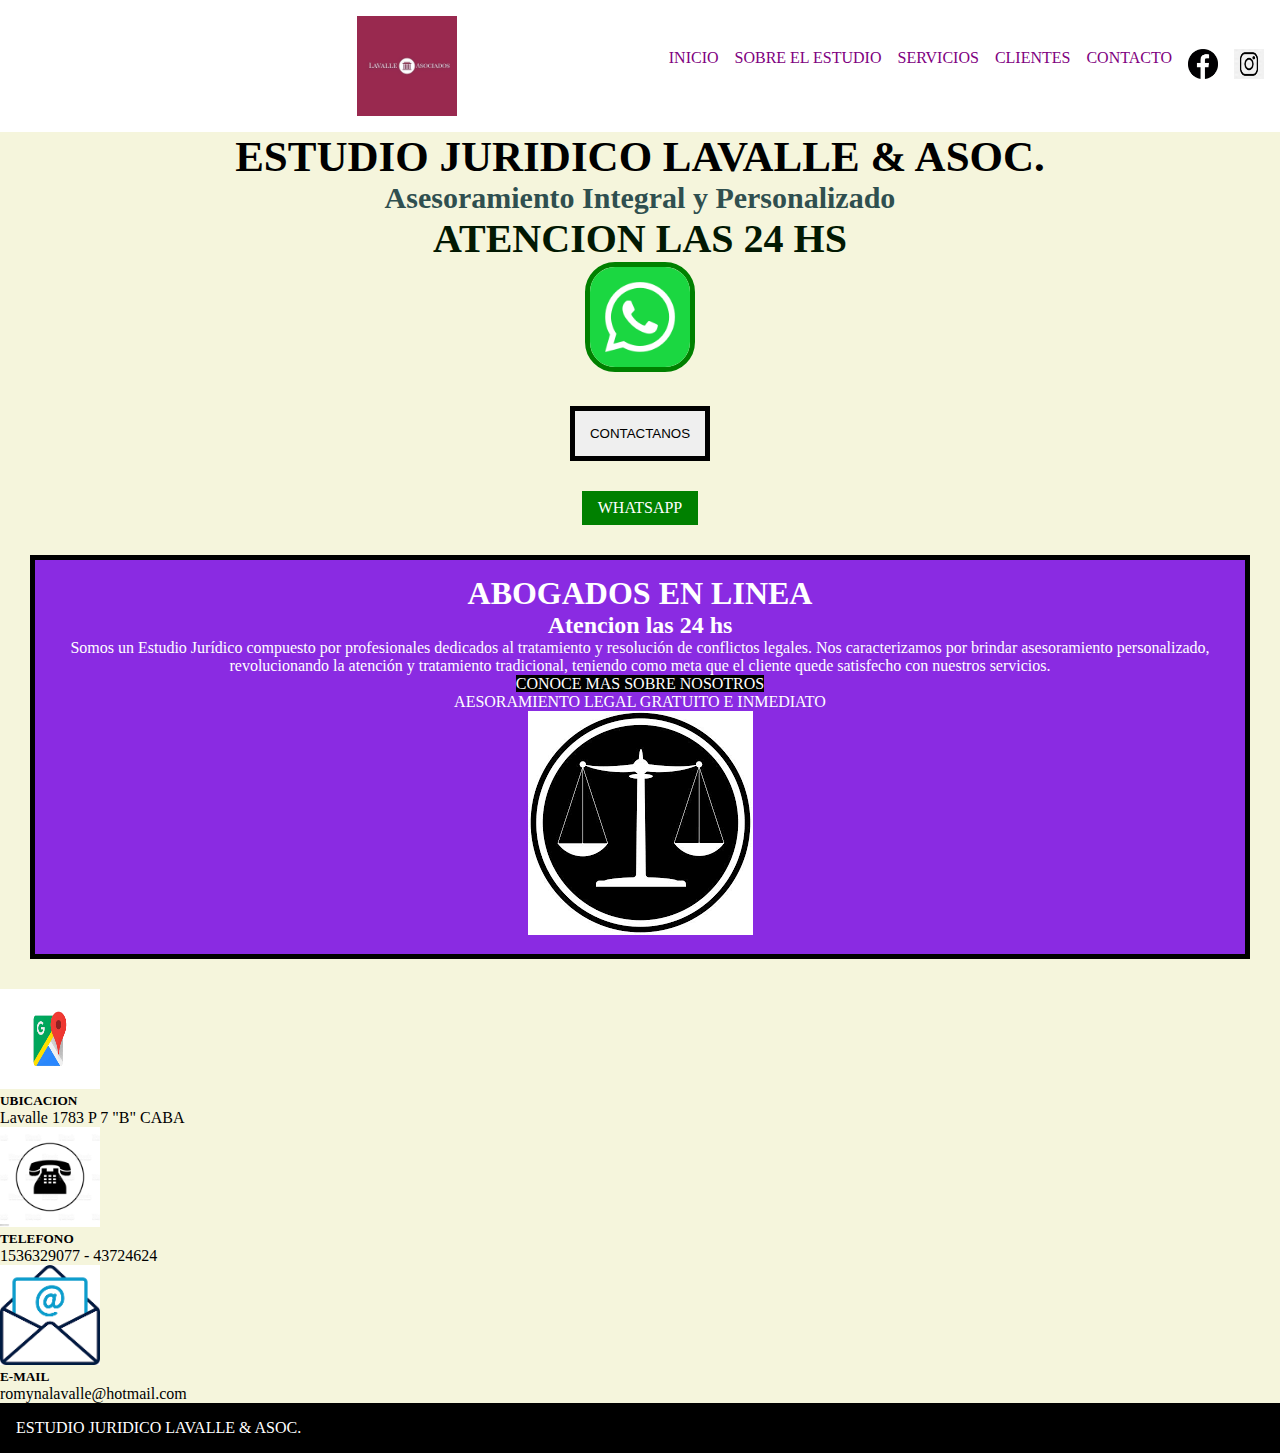
<file: INDEX.html>
<!DOCTYPE html>
<html lang="en">
<head>
    <meta charset="UTF-8">
    <meta http-equiv="X-UA-Compatible" content="IE=edge">
    <meta name="viewport" content="width=device-width, initial-scale=1.0">
    <title>Abogados en Linea</title>
    <link href="https://cdn.jsdelivr.net/npm/bootstrap@5.1.3/dist/css/bootstrap.min.css" rel="stylesheet" integrity="sha384-1BmE4kWBq78iYhFldvKuhfTAU6auU8tT94WrHftjDbrCEXSU1oBoqyl2QvZ6jIW3" crossorigin="anonymous">   
    <link rel="stylesheet" href="./Estilos/INICIO.css">

</head>

<body>
    <header class="header">
        <a class="header__marca" href="./INICIO.html"></a>
        <img class="header__logo" src="./Imagenes/logotipo estudio.jpg" alt="logotipoestudiojuridico">
      <nav>
            <ul class="nav__lista centrar">
                <li> <a class="nav__enlace" href="./INICIO.html">INICIO</a></li>
                <li> <a class="nav__enlace" href="./Sitio Web/SOBREELESTUDIO.html">SOBRE EL ESTUDIO</a></li>
                <li> <a class="nav__enlace" href="./Sitio Web/SERVICIOS.html">SERVICIOS</a></li>
                <li> <a class="nav__enlace" href="./Sitio Web/CLIENTES.html">CLIENTES</a></li>
                <li> <a class="nav__enlace" href="./Sitio Web/CONTACTO.html">CONTACTO</a></li>
                <li> <a class="nav__enlace" href="https://www.facebook.com/Estudio-Jur%C3%ADdico-Lavalle-Gimenez-105246744500787/?ref=pages_you_manage"
                     target="_blank"> <img src="./Imagenes/logo facebook.png" alt="Facebook" width="30" height="30"></a></li>
                <li> <a class="nav__enlace" href="https://www.instagram.com/estudiolavallegimenez/" 
                     target="_blank"> <img src="./Imagenes/logo instagran.png" alt="instagram" width="30" height="30"></a></li>
                
            </ul>
      </nav>
 
      </header>
    <main>
        <section class="section1 centrar">
            <h1 class="section_titulo">ESTUDIO JURIDICO LAVALLE & ASOC.</h1> 
            <h2 class="section__subtitulo">Asesoramiento Integral y Personalizado</h2>
            <h3 class="section__subtitulo2">ATENCION LAS 24 HS</h3> 
        </section>

        <section class="section__imagen">
        <img src="./Imagenes/logo whatsApp 2.png" width="100" height="100" alt="logo whatsApp" class="border rounder">
        </section>

        <section class="centrar">
            <button class="section2">CONTACTANOS</button>
        </section>

        <section class="centrar">
            <a class="whatsApp" href="https://wa.me/1532367098" target="blank">WHATSAPP</a>
        </section>

        <section class= section3>
            <div class="container">
            </div>

            <div class="container">
                <div class="row">
                </div>

                <div class="row">
                 <div class="col-12 col-md-6">
                     <h1>ABOGADOS EN LINEA</h1>
                    <h2>Atencion las 24 hs</h2>
                    <p>Somos un Estudio Jurídico compuesto por profesionales dedicados al tratamiento y resolución de conflictos legales. Nos caracterizamos por brindar asesoramiento personalizado, revolucionando la atención y tratamiento tradicional, teniendo como meta que el cliente quede satisfecho con nuestros servicios.</p>
                    <a class="section1__enlace" href="">CONOCE MAS SOBRE NOSOTROS</a>
                    <p>AESORAMIENTO LEGAL GRATUITO E INMEDIATO</p>
                 </div>
                 <div class="col-12 col-md-6">
                     <img src="./Imagenes/balanza justicia 1.png" alt="balanza justicia">
                 </div>
                </div>
        </section>
        <section>
            <div class="container">
                <div class="row">
                    <div class="col">
                        <div class="card">
                         <img src="./Imagenes/logo google maps.png" alt="mapa"width="100" height="100">
                            <div class="card-body">
                              <h5 class="card-title">UBICACION</h5>
                              <p class="card-text"> Lavalle 1783 P 7 "B" CABA</p>
                            </div>
                          </div>
                        </div>
                          <div class="col">
                            <div class="card">
                                <img src="./Imagenes/logo telefono 2.jpg" alt="telefono"width="100" height="100">
                                <div class="card-body">
                                    <h5 class="card-title">TELEFONO</h5>
                                    <p class="card-text"> 1536329077 - 43724624</p>
                                </div>
                              </div>
                          </div>
                          <div class="col">
                            <div class="card">
                                <img src="./Imagenes/logo email.png" alt="email"width="100" height="100">
                                <div class="card-body">
                                    <h5 class="card-title">E-MAIL</h5>
                                    <p class="card-text"> romynalavalle@hotmail.com</p>
                                </div>
                              </div>
                    </div>
                </div>
            </div>
        </section>
    </main>
    <script src="https://cdn.jsdelivr.net/npm/bootstrap@5.1.3/dist/js/bootstrap.bundle.min.js" integrity="sha384-ka7Sk0Gln4gmtz2MlQnikT1wXgYsOg+OMhuP+IlRH9sENBO0LRn5q+8nbTov4+1p" crossorigin="anonymous"></script>
    <footer class="footer">ESTUDIO JURIDICO LAVALLE & ASOC.</footer>

</body>


</html>
</file>
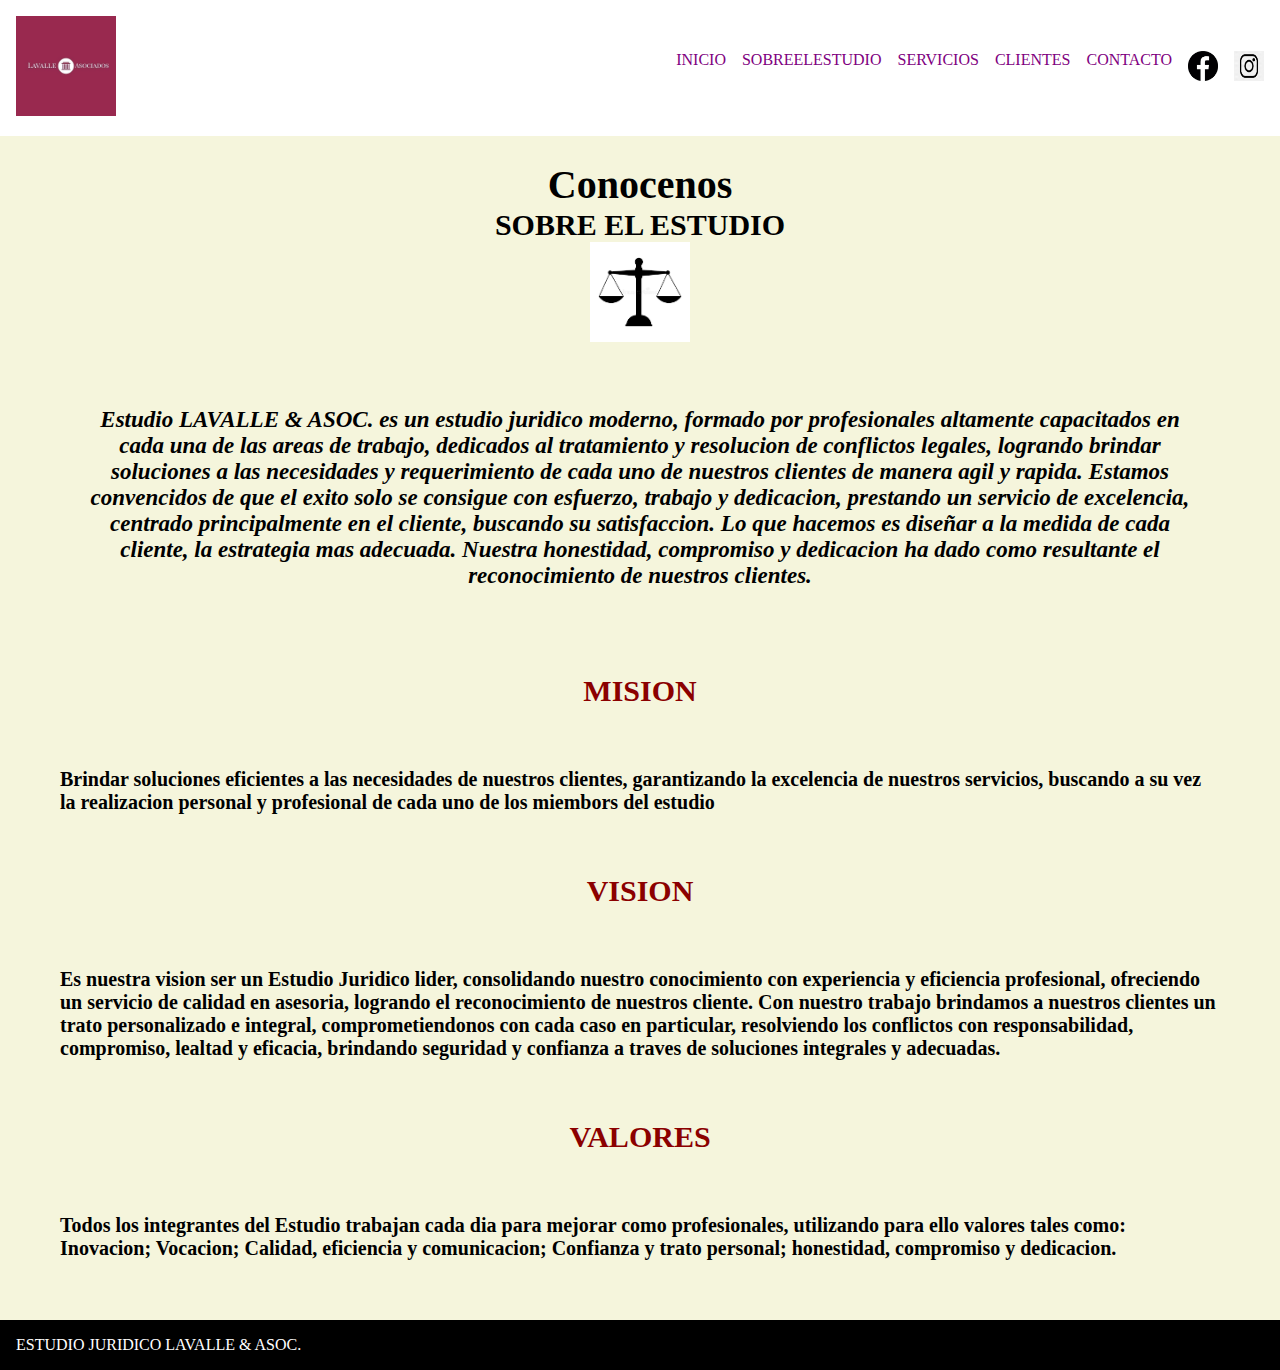
<file: Sitio Web/SOBREELESTUDIO.html>
<!DOCTYPE html>
<html lang="en">
<head>
    <meta charset="UTF-8">
    <meta http-equiv="X-UA-Compatible" content="IE=edge">
    <meta name="viewport" content="width=device-width, initial-scale=1.0">
    <link rel="stylesheet" href="../Estilos/sobreelestudio.css">
    <title>Document</title>
</head>
<body>
    <header class="header">
        <a class="header__marca" href="INICIO.html">      
        <img class="header__logo" src="../Imagenes/logotipo estudio.jpg" alt="logotipoestudiojuridico"> 
        
            <nav>
                <ul class="nav__lista">
                    <li> <a class="nav__enlace" href="../INICIO.html">INICIO</a></li>
                    <li> <a class="nav__enlace" href="./SOBREELESTUDIO.html">SOBREELESTUDIO</a></li>
                    <li> <a class="nav__enlace" href="./SERVICIOS.html">SERVICIOS</a></li>
                    <li> <a class="nav__enlace" href="./CLIENTES.html">CLIENTES</a></li>
                    <li> <a class="nav__enlace" href="./CONTACTO.html">CONTACTO</a></li>
                    <li> <a class="nav__enlace" href="https://www.facebook.com/Estudio-Jur%C3%ADdico-Lavalle-Gimenez-105246744500787/?ref=pages_you_manage" 
                        target="_blank"> <img src="../Imagenes/logo facebook.png" alt="facebook" width="30" height="30"></a></li>
                    <li> <a class="nav__enlace" href="https://www.instagram.com/estudiolavallegimenez/" target="blank"> 
                        <img src="../Imagenes/logo instagran.png" alt="instagram" width="30" height="30"></a></li>
                </ul>
          </nav>
          </header>

    <main>
    <section class="section1">
        <div class="centrar">
            <h1 class="section__titulo">Conocenos</h1>
            <h2 class="section__subtitulo">SOBRE EL ESTUDIO</h2>
            <img class="animacion" src="../Imagenes/logotipo balanza justicia.png" alt="balanza de la justicia" width="100" height="100">
            <p class="section__parrafo1"> <em>Estudio LAVALLE & ASOC. es un estudio juridico moderno, formado por profesionales altamente capacitados en cada una de las areas de trabajo, dedicados al tratamiento y resolucion de conflictos legales, logrando brindar soluciones a las necesidades y requerimiento de cada uno de nuestros clientes de manera agil y rapida. 
                Estamos convencidos de que el exito solo se consigue con esfuerzo, trabajo y dedicacion, prestando un servicio de excelencia, centrado principalmente en el cliente, buscando su satisfaccion. Lo que hacemos es diseñar a la medida de cada cliente, la estrategia mas adecuada.
                Nuestra honestidad, compromiso y dedicacion ha dado como resultante el reconocimiento de nuestros clientes. </em>
            </p>     
        </div>
       
    </section>
        <section class="section2"> 
            <h1 class="section2__titulo">MISION</h1>
            <p class="section2__parrafo"> Brindar soluciones eficientes a las necesidades de nuestros clientes, garantizando la 
                excelencia de nuestros servicios, buscando a su vez la realizacion personal y profesional de 
                cada uno de los miembors del estudio</p>

            <h2 class="section3__titulo">VISION</h2>
            <p class="section3__parrafo">Es nuestra vision ser un Estudio Juridico lider, consolidando nuestro conocimiento con 
               experiencia y eficiencia profesional, ofreciendo un servicio de calidad en asesoria, logrando
               el reconocimiento de nuestros cliente. Con nuestro trabajo brindamos a nuestros clientes un 
               trato personalizado e integral, comprometiendonos con cada caso en particular, resolviendo 
               los conflictos con responsabilidad, compromiso, lealtad y eficacia, brindando seguridad y 
               confianza a traves de soluciones integrales y adecuadas.</p>

            <h3 class="section4__titulo">VALORES</h3>
            <p class="section4__parrafo">Todos los integrantes del Estudio trabajan cada dia para mejorar como profesionales, utilizando 
              para ello valores tales como: Inovacion; Vocacion; Calidad, eficiencia y comunicacion; Confianza
              y trato personal; honestidad, compromiso y dedicacion. </p>

        </section>

    </main>

    <footer class="footer">ESTUDIO JURIDICO LAVALLE & ASOC.</footer>
</body>
</html>
</file>
<file: Estilos/INICIO.css>
*{
    margin: 0px;
    padding: 0px;
}

.section_titulo{
    color: black;
    font-weight: bold;
    font-size: 43px;
}
.centrar {
    text-align: center;
}

.section__subtitulo{
    color: darkslategrey;
    font-size: 30px;
    font-family: Cambria, Cochin, Georgia, Times, 'Times New Roman', serif;
}

body{
    background-color: beige;
}
.section__subtitulo2{
    color: rgb(2, 24, 2);
    font-weight: bold;
    font-size: 40px;
}
    
.border{
border: 5px solid green;
}

.rounder{
border-radius: 30px;
}

.section__imagen{
    text-align: center;
}
.section2{
    margin: 30px;
    padding: 15px;
    border: 5px solid black;
}

.texto-justificado{
    text-align: justify;
}
.parent{
    text-align: center;
}

.whatsApp{
background-color: green;
color: white;
text-decoration: none;
padding: 0.5rem 1rem;
display: inline-block;
bottom: 2rem;
right: 2rem;
}

.header{
    background-color: white;
    padding: 1rem;
    display: flex;
    flex-direction: row;
    justify-content: space-between;
    align-items: center;
}
.header__marca{
    width: 130px;
    right: 32px;
}
.header__logo{
height: 100px;
width: 100px;
}

.header__menu{
    display: none;
}
.nav__lista{
    list-style: none;
    display: flex;
    flex-direction: row;
    justify-content: space-around;

    gap: 16px;
}
.nav__enlace{
    color: purple;
    text-decoration: none;
}

.section3{
    margin: 30px;
    padding: 15px;
    border: 5px solid black;
    background-color: blueviolet;
    color: white;
    text-align: center;
}
.section1__enlace{
    text-decoration: none;
    background-color: black;
    color: white;

}

.footer{
    background-color: #000;
    color: #fff;
    padding: 1rem;
    display: flex;
    flex-direction: row;
    justify-content: space-between;
    align-items: center;
}

@media screen and (max-width: 1024px){
    .header{
        flex-direction: column;
    }
    
@media screen and (max-width:320px) {
      
    .nav{
        display: flex ;
        flex-direction: column;
    }
    .header{
        width: auto;
        background-color: aqua;
    }
    .nav__lista{
        list-style: none;
        flex-direction: column;
        display: flex;
    }
    .section_titulo{
     font-size: 15px;
    }   
    .section__subtitulo{
     font-size: 10px;
    }
    .section__subtitulo2{
     font-size: 15px;
    }
   
    .flex{
        display: flex ;
        flex-direction: row;
    }
    .flex__hijo{
        width: 50px;
        height: 50px;
    }
    .flex__hijo1{
        color: darkblue;
        font-size: 10px;
        justify-items: center;
        
    }
    .flex__hijo2{
        color: black;
        font-size: 9px;
    }
    .flex__hijo4{
        color: black;
        font-size: 10px;
    }
    }
    
}
</file>
<file: Estilos/sobreelestudio.css>
*{
    margin: 0px;
    padding: 0px;
}

body{
    background-color: beige;
}

.section1{
    color: black;
    font-weight: bold;
    font-size: 20px; 
    margin: auto;
    padding: 25px;
}
.section__titulo{
    color: black;
}
.section__subtitulo{
    color: black;
}
.section__parrafo1{
    color: black;
    font-weight: bold;
    font-size: 23px; 
} 

.section2__titulo{
    color: darkred;
    text-align: center;
    font-weight: bold;
    font-size: 30px;
}

.section3__titulo{
    color: darkred;
    text-align: center;
    font-weight: bold;
    font-size: 30px;
}

.section4__titulo{
    color: darkred;
    text-align: center;
    font-weight: bold;
    font-size: 30px;
}
main section p{
    color: black;
    font-weight: bold;
    font-size: 20px;
    margin: 30px;
    padding: 30px;

}
.centrar{
    text-align: center;
}
.header{
    background-color: white;
    padding: 1rem;
    display: flex;
    flex-direction: row;
    justify-content: space-between;
    align-items: center;
}
.header__marca{
    width: 130px;
    right: 32px;
}
.header__logo {
    height: 100px;
    width: 100px;
}

.nav__lista{
    list-style: none;
    display: flex;
    flex-direction: row;
    justify-content: space-around;

    gap: 16px;
}
.nav__enlace{
    color: purple;
    text-decoration: none;
}

.alinear-centro{
    text-align: center;
}
.footer{
    background-color: #000;
    color: #fff;
    padding: 1rem;
    display: flex;
    flex-direction: row;
    justify-content: space-between;
    align-items: center;
}

.animacion{
    object-fit: cover;
    animation-name: rotate-left;
    animation-duration: 2s;
    animation-iteration-count: infinite;
    animation-timing-function: ease-in-out;
}

.rotate-left {
	-webkit-animation: rotate-left 0.5s cubic-bezier(0.455, 0.030, 0.515, 0.955) both;
	        animation: rotate-left 0.5s cubic-bezier(0.455, 0.030, 0.515, 0.955) both;
}

@keyframes rotate-left {
    0% {
      -webkit-transform: rotate(0);
              transform: rotate(0);
      -webkit-transform-origin: left;
              transform-origin: left;
    }
    100% {
      -webkit-transform: rotate(360deg);
              transform: rotate(360deg);
      -webkit-transform-origin: left;
              transform-origin: left;
    }
  }

@media screen and (max-width: 1024px){
    .header{
        flex-direction: column;
    }
 
}

@media screen and (max-width: 320px) {
    .nav{
        display: flex ;
        flex-direction: column;
    }
    .header{
        width: auto;
        background-color: aqua;
    }
    .nav__lista{
        list-style: none;
        flex-direction: column;
        display: flex;
    }
    .section1{
        color: indigo;
    }
    .section__titulo{
        font-size: 15px;
    }
    .section__subtitulo{
        font-size: 20px;
        color: darkblue;
    }
    .section__parrafo1{
        font-size: 10px;
        text-align: justify;
        padding: 2px;
        border: 10px;

    }
    .section2__titulo{
        font-size: 20px;
    }

    .section2__parrafo{
        font-size: 10px;
        text-align: justify;
        padding: 2px;
        border: 10px;

    }
    .section3__titulo{
        font-size: 20px;
    }
    .section3__parrafo{
        font-size: 10px;
        text-align: justify;
        padding: 2px;
        padding: 2px;
    }
    .section4__titulo{
        font-size: 20px;
    }
    .section4__parrafo{
        font-size: 10px;
        text-align: justify;
        padding: 2px;
        padding: 2px;
    }

}
</file>
